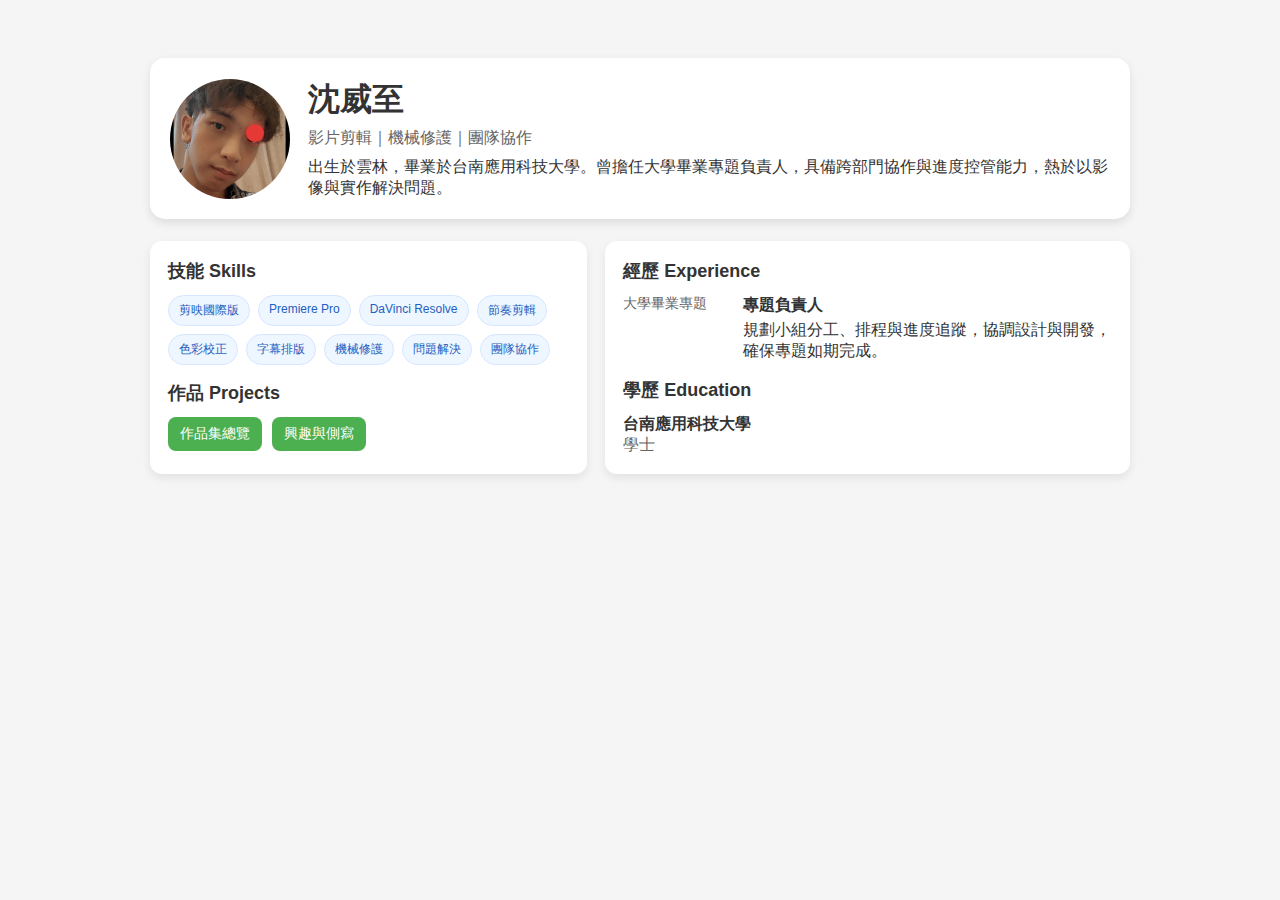
<file: index.html>
<!DOCTYPE html>
<html lang="en">
<head>
  <meta charset="UTF-8">
  <meta http-equiv="refresh" content="0; url=index/index.html">
  <title>Redirecting...</title>
  <script>
    // Fallback for browsers not supporting meta refresh
    location.replace('index/index.html');
  </script>
</head>
<body>
  <p>Redirecting to <a href="index/index.html">index/index.html</a>...</p>
</body>
</html>
</file>
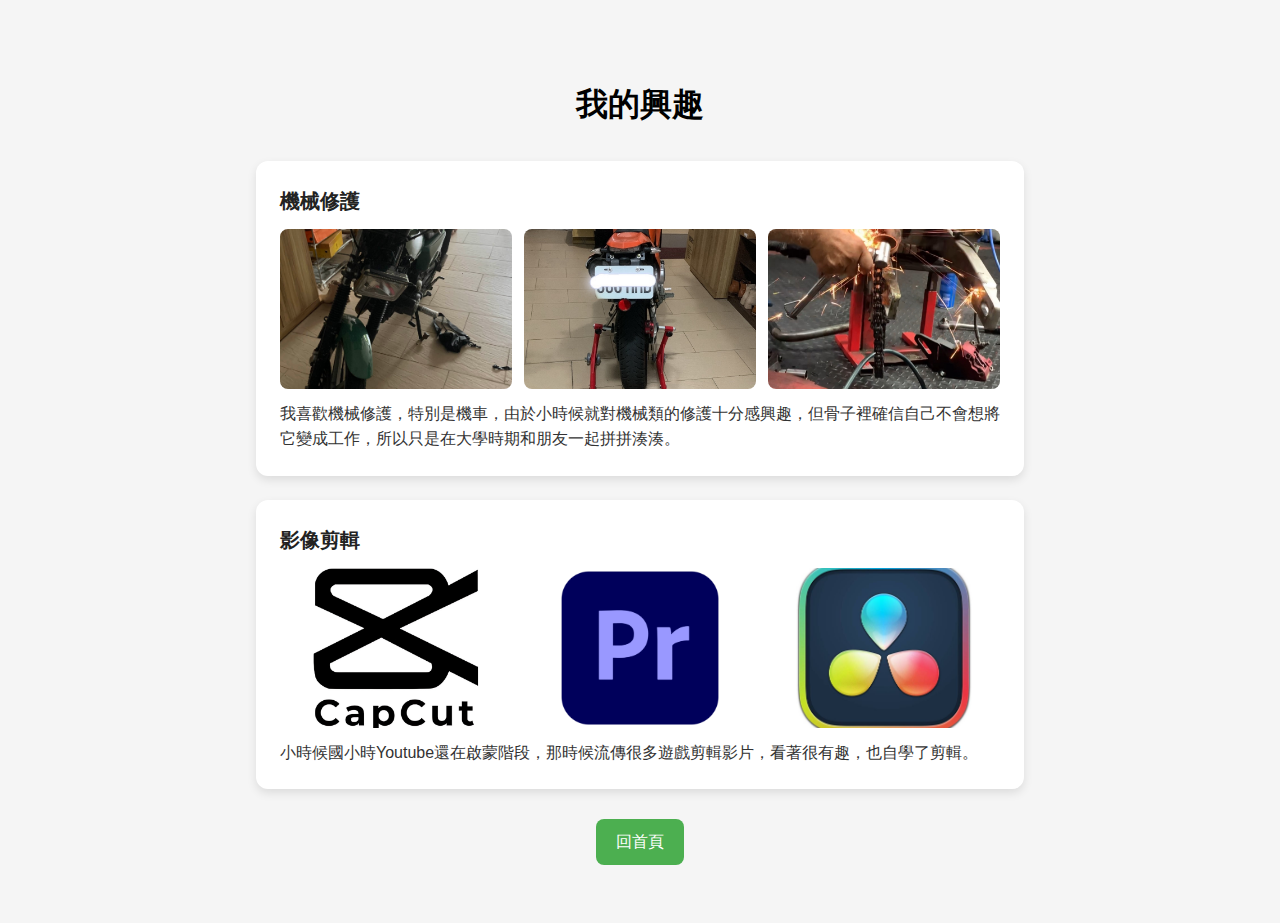
<file: hobbies/index.html>
<!DOCTYPE html>
<html lang="en">
<head>
  <meta charset="UTF-8">
  <title>興趣</title>
  <link rel="stylesheet" href="style.css">
</head>
<body>
  <h1>我的興趣</h1>

  <div class="hobby">
    <h2 class="hobby-title">機械修護</h2>
    <div class="hobby-media">
      <img src="../img/work1.jpg" alt="興趣">
      <img src="../img/work2.png" alt="興趣">
      <img src="../img/work3.png" alt="興趣">
    </div>
    <p>我喜歡機械修護，特別是機車，由於小時候就對機械類的修護十分感興趣，但骨子裡確信自己不會想將它變成工作，所以只是在大學時期和朋友一起拼拼湊湊。</p>
  </div>
  <div class="hobby">
    <h2 class="hobby-title">影像剪輯</h2>
    <div class="hobby-media">
      <img src="../img/cc.png" alt="興趣">
      <img src="../img/pr.webp" alt="興趣">
      <img src="../img/dav.jpg" alt="興趣">
    </div>
    <p>小時候國小時Youtube還在啟蒙階段，那時候流傳很多遊戲剪輯影片，看著很有趣，也自學了剪輯。</p>
  </div>

  <a href="../index/index.html" class="back">回首頁</a>

  <script src="app.js"></script>
</body>
</html>
</file>
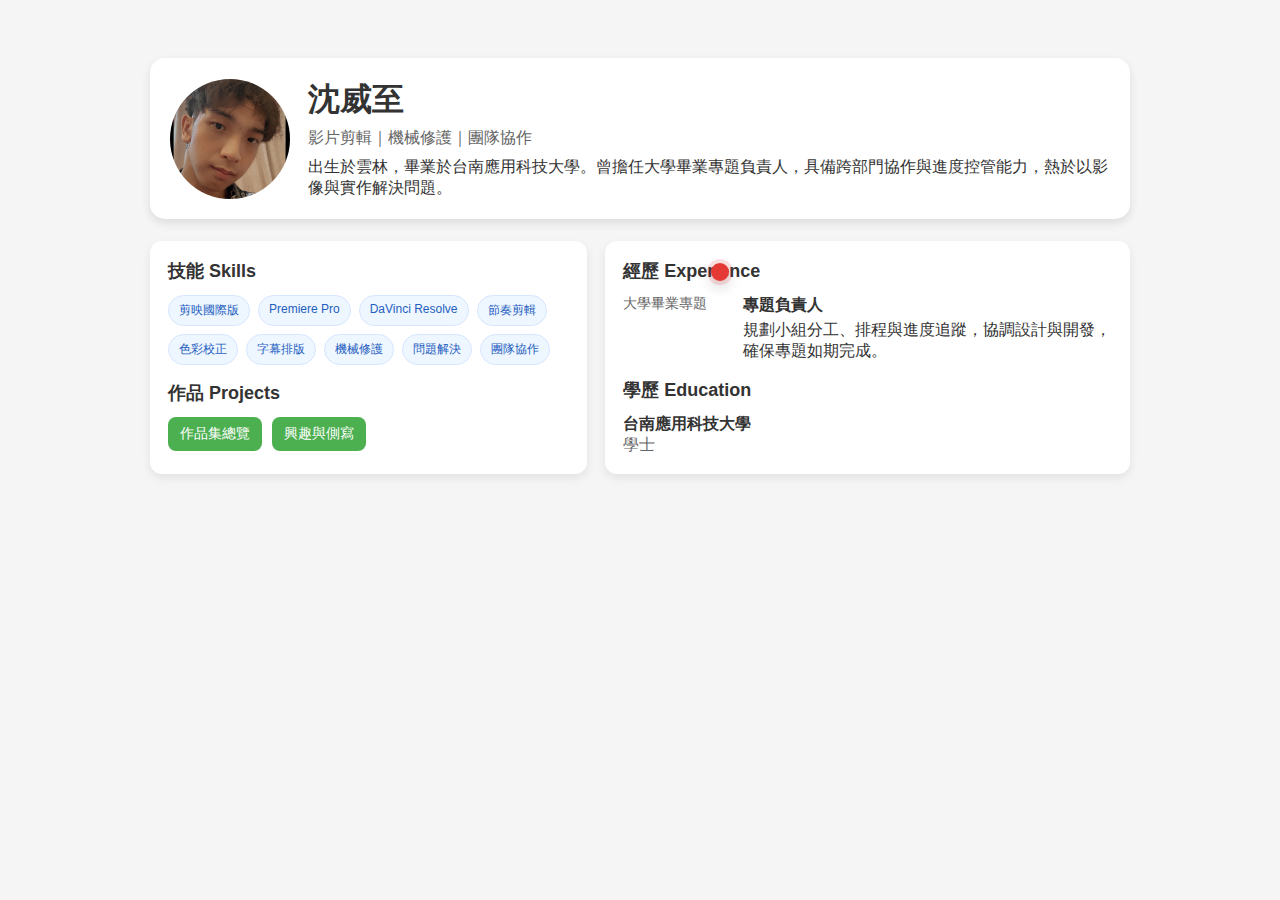
<file: index/index.html>
<!DOCTYPE html>
<html lang="en">
<head>
  <meta charset="UTF-8">
  <title>自我介紹</title>
  <link rel="stylesheet" href="style.css">
</head>
<body>
  <div class="resume">
    <section class="resume-header">
      <img src="../img/me.jpg" alt="我的頭像" class="avatar">
      <div>
        <h1 class="name">沈威至</h1>
        <p class="title">影片剪輯｜機械修護｜團隊協作</p>
        <p class="summary">出生於雲林，畢業於台南應用科技大學。曾擔任大學畢業專題負責人，具備跨部門協作與進度控管能力，熱於以影像與實作解決問題。</p>
      </div>
    </section>

    <section class="resume-grid">
      <div class="left">
        <h2>技能 Skills</h2>
        <ul class="tags">
          <li>剪映國際版</li>
          <li>Premiere Pro</li>
          <li>DaVinci Resolve</li>
          <li>節奏剪輯</li>
          <li>色彩校正</li>
          <li>字幕排版</li>
          <li>機械修護</li>
          <li>問題解決</li>
          <li>團隊協作</li>
        </ul>

        <h2>作品 Projects</h2>
        <div class="projects">
          <a class="project" href="../portfolio/index.html">作品集總覽</a>
          <a class="project" href="../hobbies/index.html">興趣與側寫</a>
        </div>
      </div>

      <div class="right">
        <h2>經歷 Experience</h2>
        <ul class="timeline">
          <li>
            <div class="time">大學畢業專題</div>
            <div class="content">
              <div class="role">專題負責人</div>
              <div class="desc">規劃小組分工、排程與進度追蹤，協調設計與開發，確保專題如期完成。</div>
            </div>
          </li>
        </ul>

        <h2>學歷 Education</h2>
        <ul class="edu">
          <li>
            <div class="school">台南應用科技大學</div>
            <div class="degree">學士</div>
          </li>
        </ul>
      </div>
    </section>
  </div>

  <div id="chase-dot" aria-label="chase-dot" title="抓不到我"></div>

  <script src="app.js"></script>
</body>
</html>
</file>
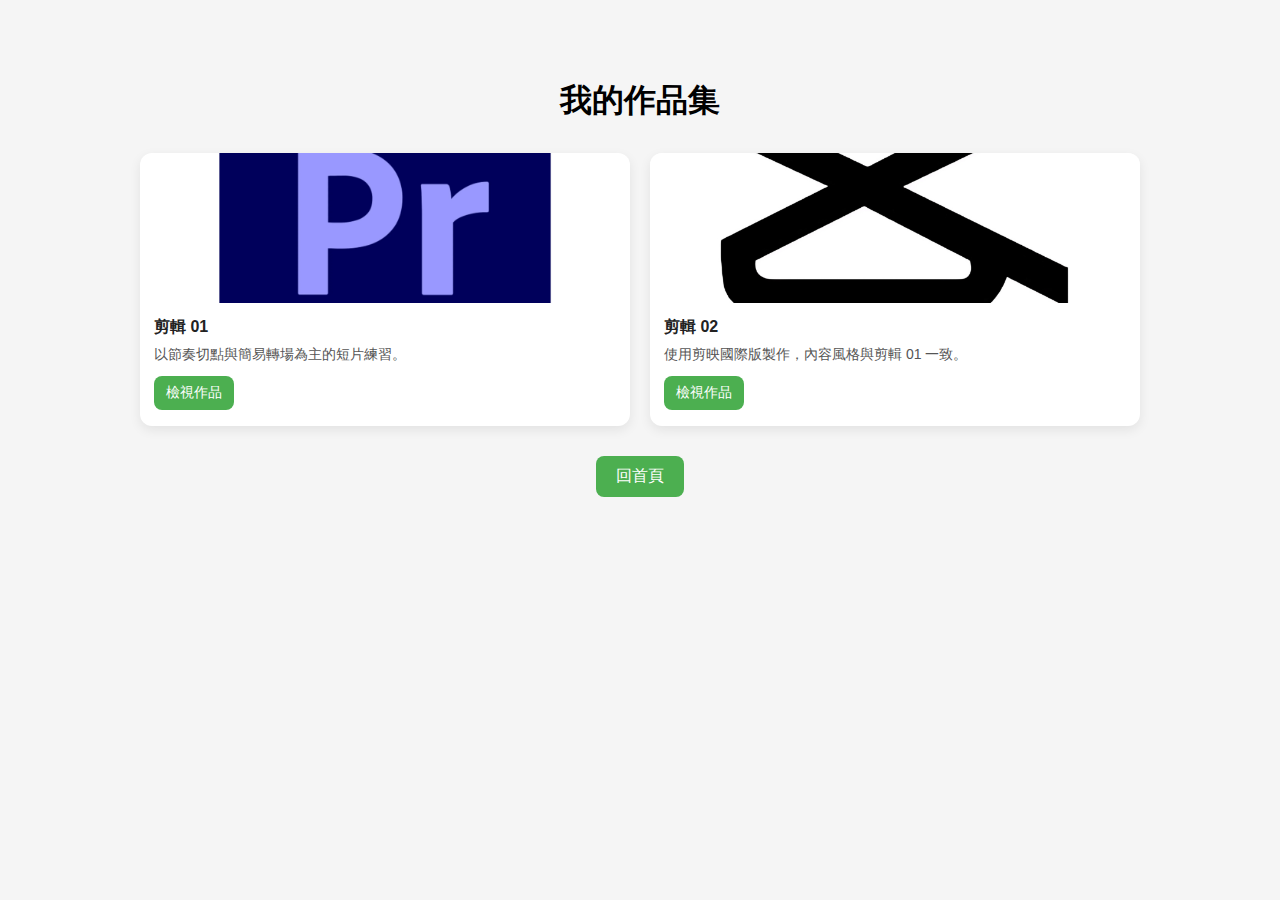
<file: portfolio/index.html>
<!DOCTYPE html>
<html lang="en">
<head>
  <meta charset="UTF-8">
  <title>作品集</title>
  <link rel="stylesheet" href="style.css">
</head>
<body>
  <h1>我的作品集</h1>
  <div class="gallery">
    <div class="card">
      <img src="../img/pr.webp" alt="剪輯01 縮圖">
      <div class="card-body">
        <h3 class="card-title">剪輯 01</h3>
        <p class="card-desc">以節奏切點與簡易轉場為主的短片練習。</p>
        <div class="card-actions">
          <a href="https://drive.google.com/file/d/1UMQ_-0Zdnk70ZSdsu60H8P5aBHZg2vt-/view?usp=drive_link" target="_blank" rel="noopener">檢視作品</a>
        </div>
      </div>
    </div>
    <div class="card">
      <img src="../img/cc.png" alt="剪映國際版 縮圖">
      <div class="card-body">
        <h3 class="card-title">剪輯 02</h3>
        <p class="card-desc">使用剪映國際版製作，內容風格與剪輯 01 一致。</p>
        <div class="card-actions">
          <a href="https://drive.google.com/file/d/1zOv9BEwBQcYh1DSSHCrWpbQsG9llpWfT/view?usp=drive_link" target="_blank" rel="noopener">檢視作品</a>
        </div>
      </div>
    </div>
  </div>

  <a href="../index/index.html" class="back">回首頁</a>

  <script src="app.js"></script>
</body>
</html>
</file>
<file: hobbies/style.css>
body {
  font-family: Arial, sans-serif;
  padding: 50px;
  background: #f5f5f5;
  line-height: 1.6;
}
h1 {
  text-align: center;
  margin-bottom: 30px;
}
.hobby {
  display: block;
  background: #fff;
  margin: 0 auto;
  padding: 24px;
  border-radius: 12px;
  box-shadow: 0 4px 10px rgba(0,0,0,0.1);
  max-width: 720px;
}
.hobby + .hobby { margin-top: 24px; }
.hobby-title {
  margin: 0 0 12px;
  font-size: 20px;
  font-weight: bold;
  color: #222;
  text-align: left;
}
.hobby-media {
  display: grid;
  grid-template-columns: repeat(3, 1fr);
  gap: 12px;
  margin-bottom: 12px;
}
.hobby img {
  width: 100%;
  height: 160px;
  object-fit: cover;
  border-radius: 8px;
}
.hobby p {
  margin: 0;
  color: #333;
  text-align: left;
}
.back {
  display: block;
  width: fit-content;
  margin: 30px auto 0;
  padding: 10px 20px;
  background: #4CAF50;
  color: #fff;
  text-decoration: none;
  border-radius: 8px;
  text-align: center;
}
.back:hover { background: #45a049; }
@media (max-width: 600px) {
  .hobby { text-align: center; }
  .hobby-media { grid-template-columns: 1fr 1fr; gap: 10px; }
  .hobby img { height: 120px; }
  .hobby p { padding-top: 4px; }
}
</file>
<file: index/style.css>
body {
  font-family: Arial, sans-serif;
  padding: 50px;
  background: #f5f5f5;
  color: #333;
}
.resume {
  max-width: 980px;
  margin: 0 auto;
}
.resume-header {
  display: grid;
  grid-template-columns: 120px 1fr;
  gap: 18px;
  align-items: center;
  background: #fff;
  border-radius: 15px;
  box-shadow: 0 4px 10px rgba(0,0,0,0.1);
  padding: 20px;
  margin-bottom: 22px;
}
.avatar {
  width: 120px;
  height: 120px;
  border-radius: 50%;
  object-fit: cover;
}
.name {
  margin: 0 0 6px;
}
.title {
  margin: 0 0 8px;
  color: #666;
}
.summary {
  margin: 0;
}
.resume-grid {
  display: grid;
  grid-template-columns: 1fr 1.2fr;
  gap: 18px;
}
.resume-grid > .left, .resume-grid > .right {
  background: #fff;
  border-radius: 12px;
  box-shadow: 0 4px 10px rgba(0,0,0,0.08);
  padding: 18px;
}
.resume h2 {
  margin: 0 0 12px;
  font-size: 18px;
}
.tags {
  display: flex;
  flex-wrap: wrap;
  gap: 8px;
  padding: 0;
  margin: 0 0 16px;
  list-style: none;
}
.tags li {
  padding: 6px 10px;
  background: #eef6ff;
  color: #1f5fbf;
  border-radius: 999px;
  font-size: 12px;
  border: 1px solid #d6e6ff;
}
.projects { display: flex; gap: 10px; }
.project {
  display: inline-block;
  padding: 8px 12px;
  background: #4CAF50;
  color: #fff;
  text-decoration: none;
  border-radius: 8px;
  font-size: 14px;
}
.timeline { list-style: none; margin: 0 0 16px; padding: 0; }
.timeline li { display: grid; grid-template-columns: 110px 1fr; gap: 10px; margin-bottom: 12px; }
.time { color: #666; font-size: 14px; }
.role { font-weight: bold; margin-bottom: 4px; }
.edu { list-style: none; padding: 0; margin: 0; }
.school { font-weight: bold; }
.degree { color: #666; }

@media (max-width: 720px) {
  .resume-grid { grid-template-columns: 1fr; }
  .resume-header { grid-template-columns: 80px 1fr; }
  .avatar { width: 80px; height: 80px; }
}
/* 互動紅點 */
#chase-dot {
  position: fixed;
  left: 50%;
  top: 70%;
  width: 18px;
  height: 18px;
  background: #e53935;
  border-radius: 50%;
  box-shadow: 0 0 0 4px rgba(229,57,53,0.15), 0 6px 14px rgba(0,0,0,0.18);
  transform: translate(-50%, -50%);
  transition: transform 0.08s ease;
  cursor: none;
  z-index: 1000;
}
</file>
<file: portfolio/style.css>
body {
  font-family: Arial, sans-serif;
  text-align: center;
  padding: 50px;
  background: #f5f5f5;
}
h1 { margin-bottom: 30px; }
.gallery {
  display: grid;
  grid-template-columns: repeat(auto-fit, minmax(240px, 1fr));
  gap: 20px;
  max-width: 1000px;
  margin: 0 auto;
  text-align: left;
}
.card {
  background: #fff;
  border-radius: 12px;
  box-shadow: 0 4px 12px rgba(0,0,0,0.08);
  overflow: hidden;
  transition: transform 0.2s ease, box-shadow 0.2s ease;
}
.card:hover {
  transform: translateY(-6px);
  box-shadow: 0 8px 20px rgba(0,0,0,0.12);
}
.card img {
  width: 100%;
  height: 150px;
  object-fit: cover;
  display: block;
}
.card-body { padding: 14px 14px 16px; }
.card-title {
  margin: 0 0 8px;
  font-size: 16px;
  font-weight: bold;
  color: #222;
}
.card-desc {
  margin: 0 0 12px;
  font-size: 14px;
  color: #555;
}
.card-actions a {
  display: inline-block;
  padding: 8px 12px;
  background: #4CAF50;
  color: #fff;
  text-decoration: none;
  border-radius: 8px;
  font-size: 14px;
  transition: background 0.2s ease;
}
.card-actions a:hover { background: #45a049; }
a.back {
  display: inline-block;
  margin-top: 30px;
  padding: 10px 20px;
  background: #4CAF50;
  color: #fff;
  text-decoration: none;
  border-radius: 8px;
}
a.back:hover { background: #45a049; }
</file>
